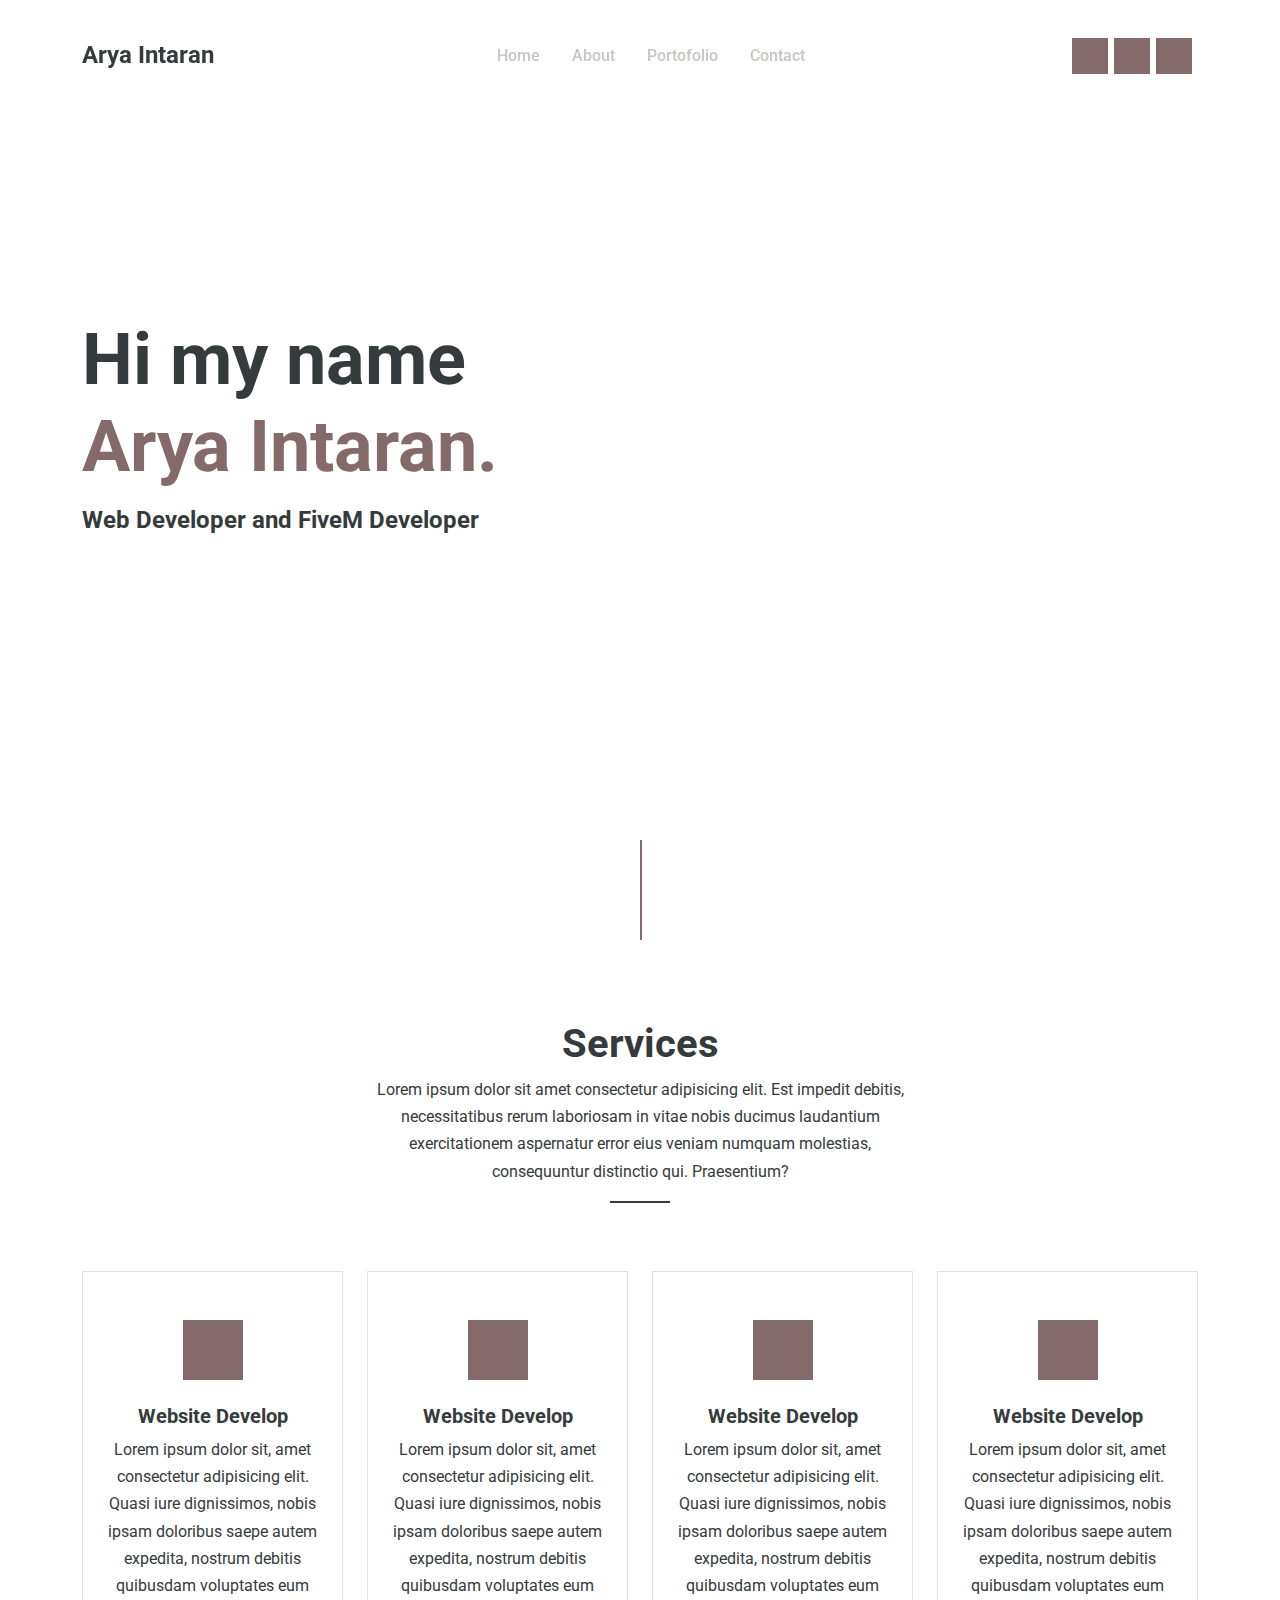
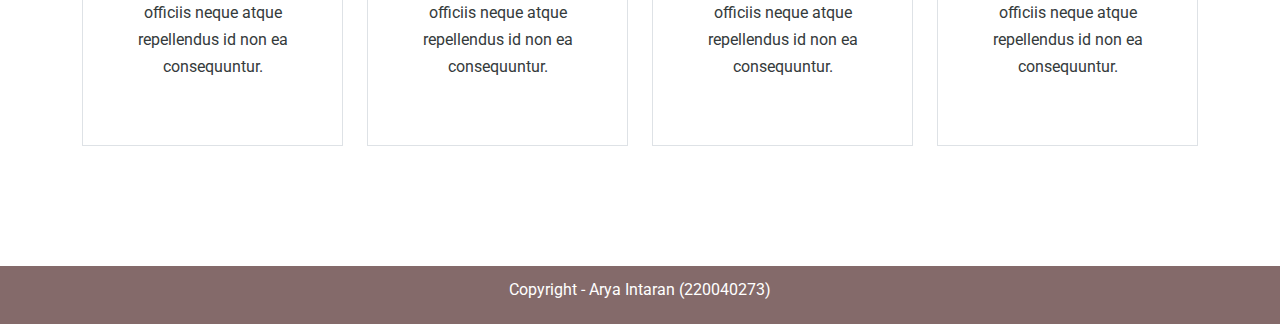
<file: index.html>
<!DOCTYPE html>
<html lang="en">
<head>
  <meta charset="UTF-8">
  <meta http-equiv="X-UA-Compatible" content="ie=edge">
  <meta name="viewport" content="width=device-width, initial-scale=1.0">
  <link rel="stylesheet" href="https://cdnjs.cloudflare.com/ajax/libs/font-awesome/6.4.2/css/all.min.css" integrity="sha512-z3gLpd7yknf1YoNbCzqRKc4qyor8gaKU1qmn+CShxbuBusANI9QpRohGBreCFkKxLhei6S9CQXFEbbKuqLg0DA==" crossorigin="anonymous" referrerpolicy="no-referrer" />
  <link rel="stylesheet" href="https://cdn.jsdelivr.net/npm/bootstrap@5.3.2/dist/css/bootstrap.min.css">
  <link rel="stylesheet" href="style.css">
  <title>Arya Intaran</title>
</head>
<body>

  <!-- NAVBAR -->
  <nav id="navbar" class="navbar navbar-expand-lg fixed-top">
    <div class="container">
      <a class="navbar-brand" href="#">Arya Intaran</a>
      <button class="navbar-toggler" type="button" data-bs-toggle="collapse" data-bs-target="#navbarNav" aria-controls="navbarNav" aria-expanded="false" aria-label="Toggle navigation">
        <span class="navbar-toggler-icon"></span>
      </button>
      <div class="collapse navbar-collapse" id="navbarNav">
        <ul class="navbar-nav mx-auto">
          <li class="nav-item">
            <a class="nav-link" href="index.html">Home</a>
          </li>
          <li class="nav-item">
            <a class="nav-link" href="about.html">About</a>
          </li>
          <li class="nav-item">
            <a class="nav-link" href="porto.html">Portofolio</a>
          </li>
          <li class="nav-item">
            <a class="nav-link" href="https://web.whatsapp.com/">Contact</a>
          </li>
        </ul>
        <ul class="navbar-nav flex-row">
          <li class="nav-item">
            <a class="sosmed-icon" href="#"><i class="fa-brands fa-instagram"></i></a>
          </li>
          <li class="nav-item">
            <a class="sosmed-icon" href="#"><i class="fa-brands fa-youtube"></i></i></a>
          </li>
          <li class="nav-item">
            <a class="sosmed-icon" href="#"><i class="fa-brands fa-github"></i></a>
          </li>
        </ul>
      </div>
    </div>
  </nav>
  <!-- HOME -->

  <section id="home" class="d-flex align-items-center min-vh-100">
    <div class="container">
      <div class="row">
        <div class="col-md-6">
          <h1 class="display-2 fw-bold">Hi my name <span class="txt-name">Arya Intaran.</span></h1>
          <h4 class="mt-3 mb-5">Web Developer and FiveM Developer</h4>
        </div>
      </div>
    </div>
  </section>

  <!-- SERVICE -->
  <section id="services" class="section-padding section-connector">
    <div class="container">
      <div class="row">
        <div class="col-12">
          <div class="section-ttl text-center">
            <h1>Services</h1>
            <p>Lorem ipsum dolor sit amet consectetur adipisicing elit. Est impedit debitis, necessitatibus rerum laboriosam in vitae nobis ducimus laudantium exercitationem aspernatur error eius veniam numquam molestias, consequuntur distinctio qui. Praesentium?</p>
            <div class="line"></div>
          </div>
        </div>
      </div>
      <div class="row gy-5 text-center">
        <div class="col-lg-3 col-sm-6">
          <div class="service py-5 px-4 border">
            <div class="service-icon">
              <i class="fa-solid fa-globe"></i>
            </div>
            <h5 class="mt-4">Website Develop</h5>
            <p>Lorem ipsum dolor sit, amet consectetur adipisicing elit. Quasi iure dignissimos, nobis ipsam doloribus saepe autem expedita, nostrum debitis quibusdam voluptates eum officiis neque atque repellendus id non ea consequuntur.</p>
          </div>
        </div>
        <div class="col-lg-3 col-sm-6">
          <div class="service py-5 px-4 border">
            <div class="service-icon">
              <i class="fa-solid fa-globe"></i>
            </div>
            <h5 class="mt-4">Website Develop</h5>
            <p>Lorem ipsum dolor sit, amet consectetur adipisicing elit. Quasi iure dignissimos, nobis ipsam doloribus saepe autem expedita, nostrum debitis quibusdam voluptates eum officiis neque atque repellendus id non ea consequuntur.</p>
          </div>
        </div>
        <div class="col-lg-3 col-sm-6">
          <div class="service py-5 px-4 border">
            <div class="service-icon">
              <i class="fa-solid fa-globe"></i>
            </div>
            <h5 class="mt-4">Website Develop</h5>
            <p>Lorem ipsum dolor sit, amet consectetur adipisicing elit. Quasi iure dignissimos, nobis ipsam doloribus saepe autem expedita, nostrum debitis quibusdam voluptates eum officiis neque atque repellendus id non ea consequuntur.</p>
          </div>
        </div>
        <div class="col-lg-3 col-sm-6">
          <div class="service py-5 px-4 border">
            <div class="service-icon">
              <i class="fa-solid fa-globe"></i>
            </div>
            <h5 class="mt-4">Website Develop</h5>
            <p>Lorem ipsum dolor sit, amet consectetur adipisicing elit. Quasi iure dignissimos, nobis ipsam doloribus saepe autem expedita, nostrum debitis quibusdam voluptates eum officiis neque atque repellendus id non ea consequuntur.</p>
          </div>
        </div>
      </div>
    </div>
  </section>

  <!-- FOOTER -->
  <footer>
    <div class="cr">
      <p>Copyright - Arya Intaran (220040273)</p>
    </div>
  </footer>
  
  <script src="https://cdn.jsdelivr.net/npm/bootstrap@5.3.2/dist/js/bootstrap.bundle.min.js"></script>
  <script src="script.js"></script>
</body>
</html>
</file>
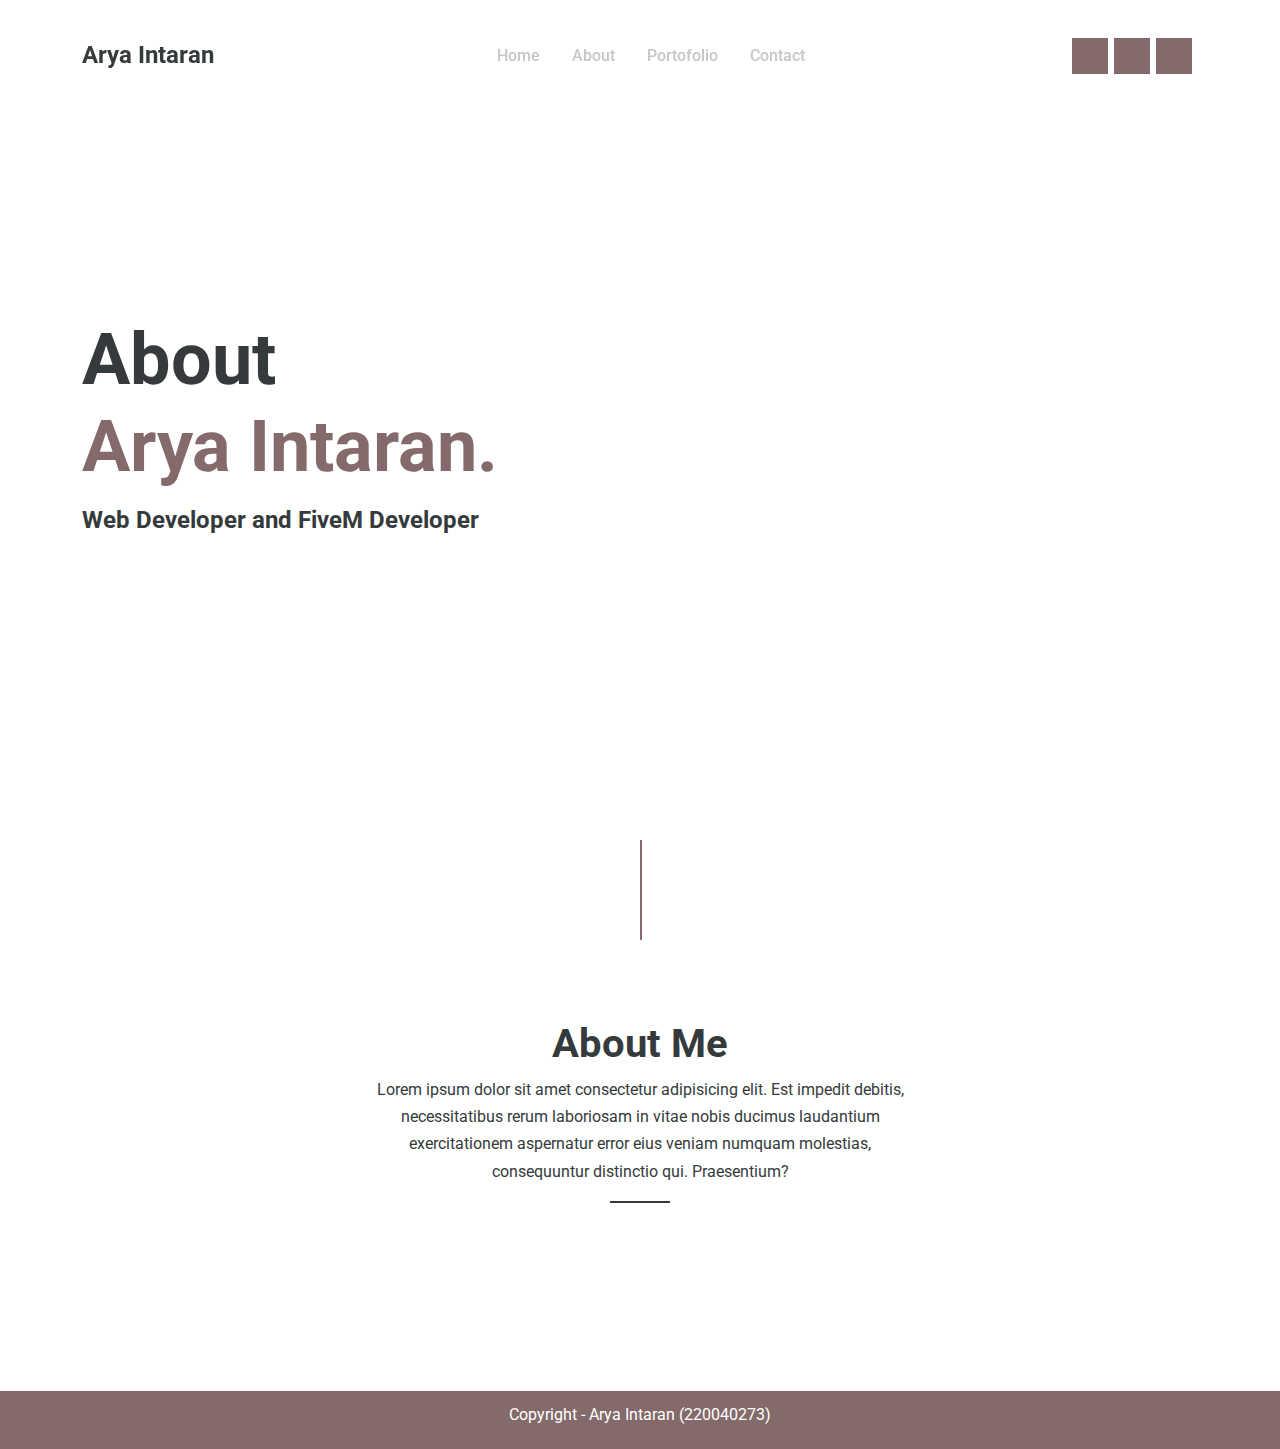
<file: about.html>
<!DOCTYPE html>
<html lang="en">
<head>
  <meta charset="UTF-8">
  <meta http-equiv="X-UA-Compatible" content="ie=edge">
  <meta name="viewport" content="width=device-width, initial-scale=1.0">
  <link rel="stylesheet" href="https://cdnjs.cloudflare.com/ajax/libs/font-awesome/6.4.2/css/all.min.css" integrity="sha512-z3gLpd7yknf1YoNbCzqRKc4qyor8gaKU1qmn+CShxbuBusANI9QpRohGBreCFkKxLhei6S9CQXFEbbKuqLg0DA==" crossorigin="anonymous" referrerpolicy="no-referrer" />
  <link rel="stylesheet" href="https://cdn.jsdelivr.net/npm/bootstrap@5.3.2/dist/css/bootstrap.min.css">
  <link rel="stylesheet" href="style.css">
  <title>Arya Intaran</title>
</head>
<body>

  <!-- NAVBAR -->
  <nav id="navbar" class="navbar navbar-expand-lg fixed-top">
    <div class="container">
      <a class="navbar-brand" href="#">Arya Intaran</a>
      <button class="navbar-toggler" type="button" data-bs-toggle="collapse" data-bs-target="#navbarNav" aria-controls="navbarNav" aria-expanded="false" aria-label="Toggle navigation">
        <span class="navbar-toggler-icon"></span>
      </button>
      <div class="collapse navbar-collapse" id="navbarNav">
        <ul class="navbar-nav mx-auto">
          <li class="nav-item">
            <a class="nav-link" href="index.html">Home</a>
          </li>
          <li class="nav-item">
            <a class="nav-link" href="about.html">About</a>
          </li>
          <li class="nav-item">
            <a class="nav-link" href="porto.html">Portofolio</a>
          </li>
          <li class="nav-item">
            <a class="nav-link" href="https://web.whatsapp.com/">Contact</a>
          </li>
        </ul>
        <ul class="navbar-nav flex-row">
          <li class="nav-item">
            <a class="sosmed-icon" href="#"><i class="fa-brands fa-instagram"></i></a>
          </li>
          <li class="nav-item">
            <a class="sosmed-icon" href="#"><i class="fa-brands fa-youtube"></i></i></a>
          </li>
          <li class="nav-item">
            <a class="sosmed-icon" href="#"><i class="fa-brands fa-github"></i></a>
          </li>
        </ul>
      </div>
    </div>
  </nav>
  <!-- HOME -->

  <section id="home" class="d-flex align-items-center min-vh-100">
    <div class="container">
      <div class="row">
        <div class="col-md-6">
          <h1 class="display-2 fw-bold">About <br> <span class="txt-name">Arya Intaran.</span></h1>
          <h4 class="mt-3 mb-5">Web Developer and FiveM Developer</h4>
        </div>
      </div>
    </div>
  </section>

  <!-- ABOUT -->
  <section id="porto" class="section-padding section-connector">
    <div class="container">
      <div class="row">
        <div class="col-12">
          <div class="section-ttl text-center">
            <h1>About Me</h1>
            <p>Lorem ipsum dolor sit amet consectetur adipisicing elit. Est impedit debitis, necessitatibus rerum laboriosam in vitae nobis ducimus laudantium exercitationem aspernatur error eius veniam numquam molestias, consequuntur distinctio qui. Praesentium?</p>
            <div class="line"></div>
          </div>
        </div>
      </div>
    </div>
  </section>

    <!-- FOOTER -->
    <footer>
        <div class="cr">
          <p>Copyright - Arya Intaran (220040273)</p>
        </div>
      </footer>
  
  <script src="https://cdn.jsdelivr.net/npm/bootstrap@5.3.2/dist/js/bootstrap.bundle.min.js"></script>
  <script src="script.js"></script>
</body>
</html>
</file>
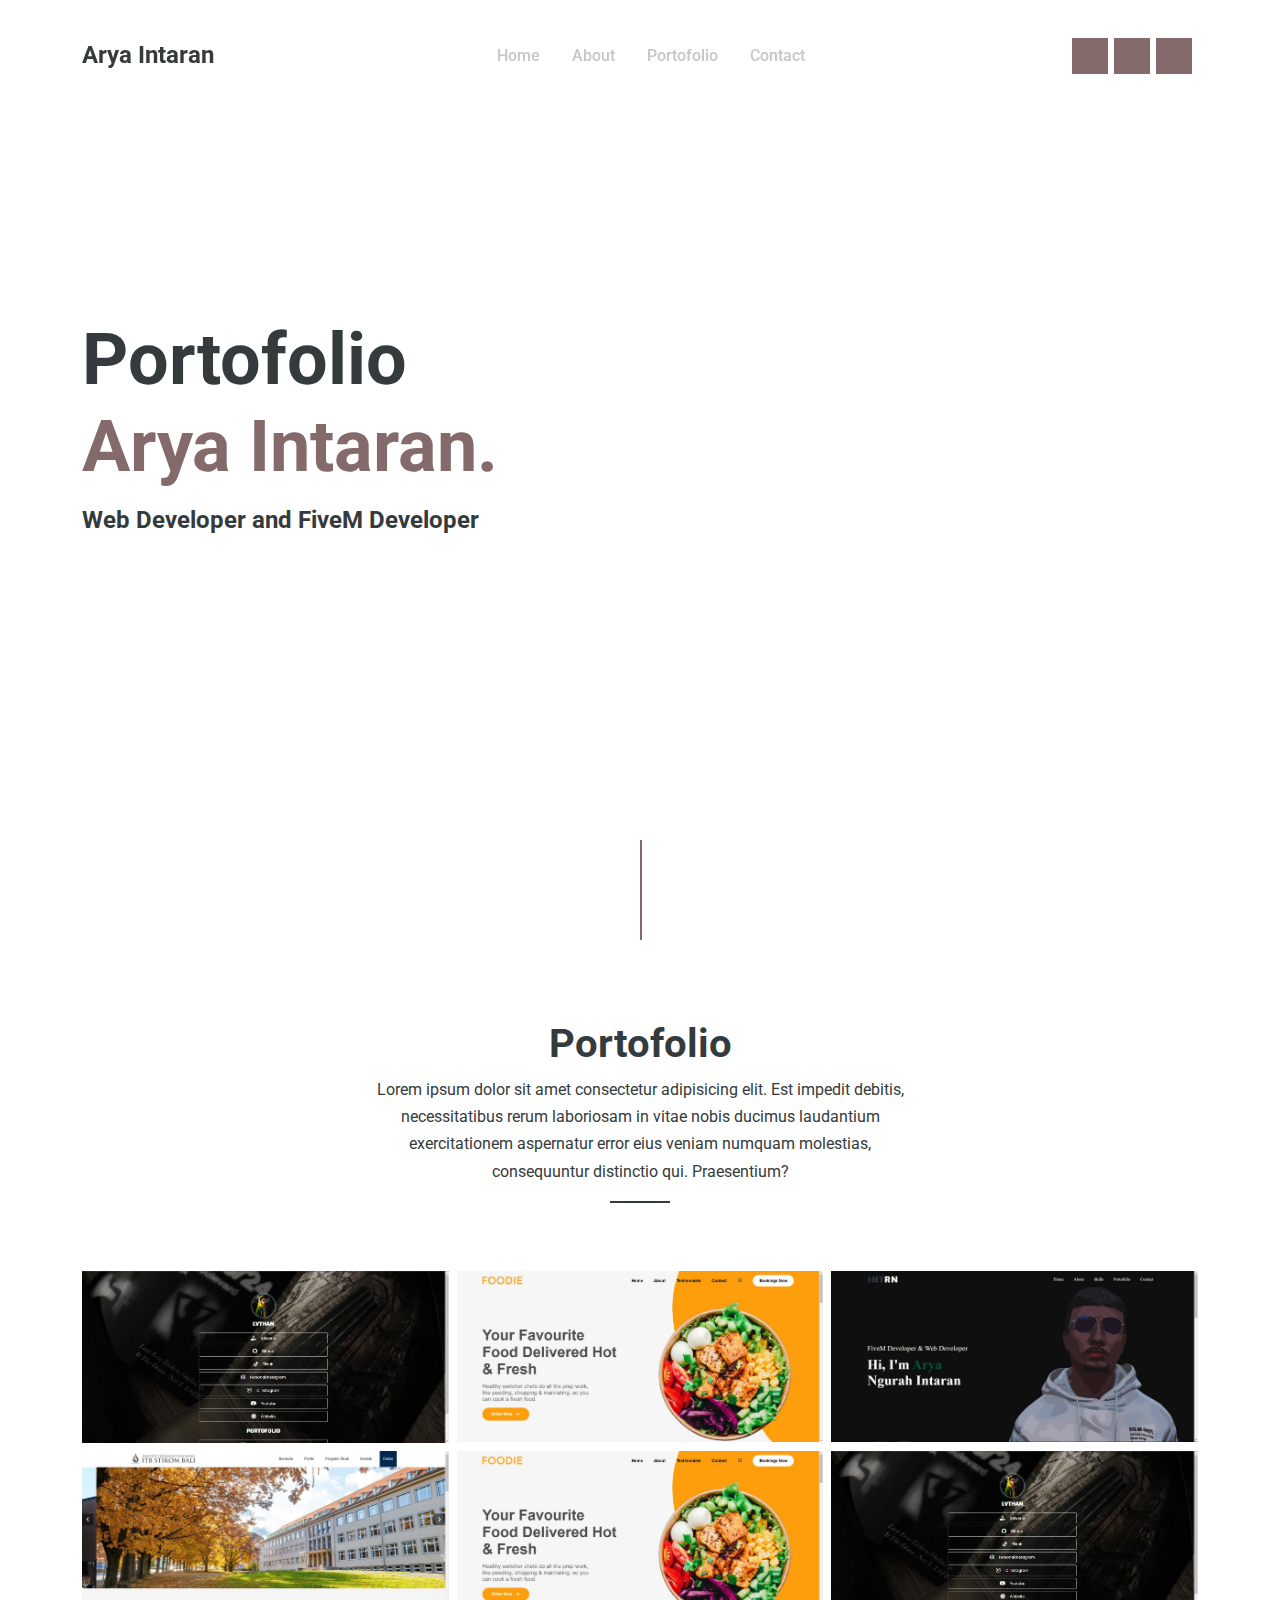
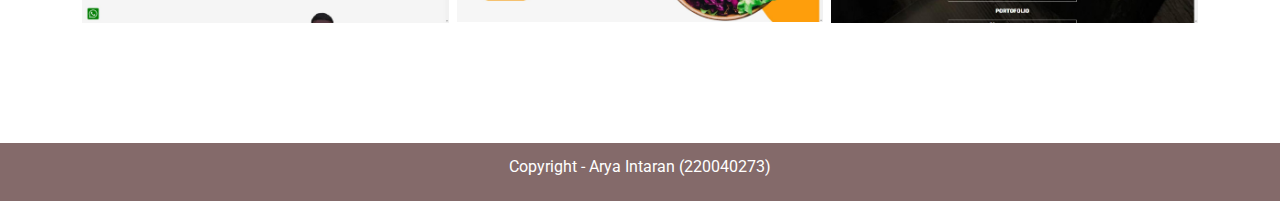
<file: porto.html>
<!DOCTYPE html>
<html lang="en">
<head>
  <meta charset="UTF-8">
  <meta http-equiv="X-UA-Compatible" content="ie=edge">
  <meta name="viewport" content="width=device-width, initial-scale=1.0">
  <link rel="stylesheet" href="https://cdnjs.cloudflare.com/ajax/libs/font-awesome/6.4.2/css/all.min.css" integrity="sha512-z3gLpd7yknf1YoNbCzqRKc4qyor8gaKU1qmn+CShxbuBusANI9QpRohGBreCFkKxLhei6S9CQXFEbbKuqLg0DA==" crossorigin="anonymous" referrerpolicy="no-referrer" />
  <link rel="stylesheet" href="https://cdn.jsdelivr.net/npm/bootstrap@5.3.2/dist/css/bootstrap.min.css">
  <link rel="stylesheet" href="style.css">
  <title>Arya Intaran</title>
</head>
<body>

  <!-- NAVBAR -->
  <nav id="navbar" class="navbar navbar-expand-lg fixed-top">
    <div class="container">
      <a class="navbar-brand" href="#">Arya Intaran</a>
      <button class="navbar-toggler" type="button" data-bs-toggle="collapse" data-bs-target="#navbarNav" aria-controls="navbarNav" aria-expanded="false" aria-label="Toggle navigation">
        <span class="navbar-toggler-icon"></span>
      </button>
      <div class="collapse navbar-collapse" id="navbarNav">
        <ul class="navbar-nav mx-auto">
          <li class="nav-item">
            <a class="nav-link" href="index.html">Home</a>
          </li>
          <li class="nav-item">
            <a class="nav-link" href="about.html">About</a>
          </li>
          <li class="nav-item">
            <a class="nav-link" href="porto.html">Portofolio</a>
          </li>
          <li class="nav-item">
            <a class="nav-link" href="https://web.whatsapp.com/">Contact</a>
          </li>
        </ul>
        <ul class="navbar-nav flex-row">
          <li class="nav-item">
            <a class="sosmed-icon" href="#"><i class="fa-brands fa-instagram"></i></a>
          </li>
          <li class="nav-item">
            <a class="sosmed-icon" href="#"><i class="fa-brands fa-youtube"></i></i></a>
          </li>
          <li class="nav-item">
            <a class="sosmed-icon" href="#"><i class="fa-brands fa-github"></i></a>
          </li>
        </ul>
      </div>
    </div>
  </nav>
  <!-- HOME -->

  <section id="home" class="d-flex align-items-center min-vh-100">
    <div class="container">
      <div class="row">
        <div class="col-md-6">
          <h1 class="display-2 fw-bold">Portofolio <br> <span class="txt-name">Arya Intaran.</span></h1>
          <h4 class="mt-3 mb-5">Web Developer and FiveM Developer</h4>
        </div>
      </div>
    </div>
  </section>

  <!-- PORTO -->
  <section id="porto" class="section-padding section-connector">
    <div class="container">
      <div class="row">
        <div class="col-12">
          <div class="section-ttl text-center">
            <h1>Portofolio</h1>
            <p>Lorem ipsum dolor sit amet consectetur adipisicing elit. Est impedit debitis, necessitatibus rerum laboriosam in vitae nobis ducimus laudantium exercitationem aspernatur error eius veniam numquam molestias, consequuntur distinctio qui. Praesentium?</p>
            <div class="line"></div>
          </div>
        </div>
      </div>
      <div class="row g-2">
        <div class="col-lg-4 col-sm-6">
          <div class="project">
            <img src="imgs/p1.JPG" alt="">
            <div class="content">
              <a class="btn btn-outline-light" href="linktree.aintaran.tech">View Project</a>
            </div>
          </div>
        </div>
        <div class="col-lg-4 col-sm-6">
          <div class="project">
            <img src="imgs/p2.JPG" alt="">
            <div class="content">
              <a class="btn btn-outline-light" href="linktree.aintaran.tech">View Project</a>
            </div>
          </div>
        </div>
        <div class="col-lg-4 col-sm-6">
          <div class="project">
            <img src="imgs/p3.JPG" alt="">
            <div class="content">
              <a class="btn btn-outline-light" href="linktree.aintaran.tech">View Project</a>
            </div>
          </div>
        </div>
        <div class="col-lg-4 col-sm-6">
          <div class="project">
            <img src="imgs/p4.JPG" alt="">
            <div class="content">
              <a class="btn btn-outline-light" href="linktree.aintaran.tech">View Project</a>
            </div>
          </div>
        </div>
        <div class="col-lg-4 col-sm-6">
          <div class="project">
            <img src="imgs/p2.JPG" alt="">
            <div class="content">
              <a class="btn btn-outline-light" href="linktree.aintaran.tech">View Project</a>
            </div>
          </div>
        </div>
        <div class="col-lg-4 col-sm-6">
          <div class="project">
            <img src="imgs/p1.JPG" alt="">
            <div class="content">
              <a class="btn btn-outline-light" href="linktree.aintaran.tech">View Project</a>
            </div>
          </div>
        </div>
      </div>
    </div>
  </section>

    <!-- FOOTER -->
    <footer>
      <div class="cr">
        <p>Copyright - Arya Intaran (220040273)</p>
      </div>
    </footer>
  
  <script src="https://cdn.jsdelivr.net/npm/bootstrap@5.3.2/dist/js/bootstrap.bundle.min.js"></script>
  <script src="script.js"></script>
</body>
</html>
</file>
<file: style.css>
@import url('https://fonts.googleapis.com/css2?family=Roboto:wght@400;500;700;900&display=swap');

:root{
    --c-brand: #846A6A;
    --c-brand-rgb: 248, 54, 145;
    --c-dark: #353B3C;
    --c-body: #C6C7C4;
    --f-main: 'Roboto', sans-serif;
    --transition: all .6s cubic-bezier(.165, .84, .44, 1);
    --shadow: 0px 15px 40px rgba(0, 0, 0, .1);
}
body{
    font-family: var(--f-main);
    color: var(--c-body);
    line-height: 1.7;
}

h1, .h1, h2, .h2, h3, .h3, h4, .h4, h5, .h5, h6, .h6{
    font-weight: 700;
    color: var(--c-dark);
}

p{
    color: var(--c-dark);
}

a{
    text-decoration: none;
    color: var(--c-dark);
    transition: var(--transition);
}

a:hover{
    color: var(--c-brand);
}

img{
    width: 100%;
}

.section-padding{
    padding-top: 120px;
    padding-bottom: 120px;
}

.navbar{
    padding-top: 30px;
    padding-bottom: 30px;
    transition: var(--transition);
}

.navbar.scrolled{
    padding-top: 10px;
    padding-bottom: 7px;
    background-color: white;
}

.navbar.scrolled .navbar-nav .nav-link{
    color: var(--c-dark);
}

@media (min-width: 992px){
    .navbar-expand-lg .navbar-nav .nav-link {
        padding-right: 16px;
        padding-left: 16px;
    }
}

.navbar .navbar-nav .nav-link{
    font-weight: 500;
    color: var(--c-body);
}

.navbar .navbar-nav .nav-link:hover{
    color: var(--c-brand);
}

.navbar-brand{
    font-size: 24px;
    font-weight: 700;
    color: var(--c-dark);
}

.sosmed-icon{
    width: 36px;
    height: 36px;
    background-color: var(--c-brand);
    color: white;
    border: 2px solid var(--c-brand);
    display: inline-flex;
    align-items: center;
    justify-content: center;
    margin-right: 6px;
}

.sosmed-icon:hover{
    background-color: transparent;
}

.txt-name{
    color: var(--c-brand);
}

#home{
    background-image: url('imgs/char.png');
    background-position: center;
    background-size: cover;
}

.section-ttl{
    max-width: 560px;
    margin: 0 auto;
}

.section-ttl .line{
    width: 60px;
    height: 2px;
    background-color: var(--c-dark);
    display: inline-block;
    margin-bottom: 60px;
}

.section-connector{
    position: relative;
}

.section-connector::after{
    content: '';
    position: absolute;
    width: 2px;
    height: 100px;
    background-color: var(--c-brand);
    top: -60px;
    left: 50%;
}

.service-icon{
    width: 60px;
    height: 60px;
    background-color: var(--c-brand);
    color: white;
    font-size: 28px;
    display: inline-flex;
    align-items: center;
    justify-content: center;
}

.project{
    overflow: hidden;
    position: relative;
}

.project .content{
    position: absolute;
    top: 100%;
    left: 0;
    background-color: var(--c-brand);
    width: 100%;
    height: 100%;
    display: flex;
    align-items: center;
    justify-content: center;
}

.project img, .project .content{
    transition: var(--transition);
}

.project:hover .content{
    top: 0;
}

.project:hover img{
    transform: translateY(-100%);
}

footer{
    background-color: var(--c-brand);
    padding-top: 10px;
    padding-bottom: 5px;
}

footer p{
    color: white;
    text-align: center;
}
</file>
